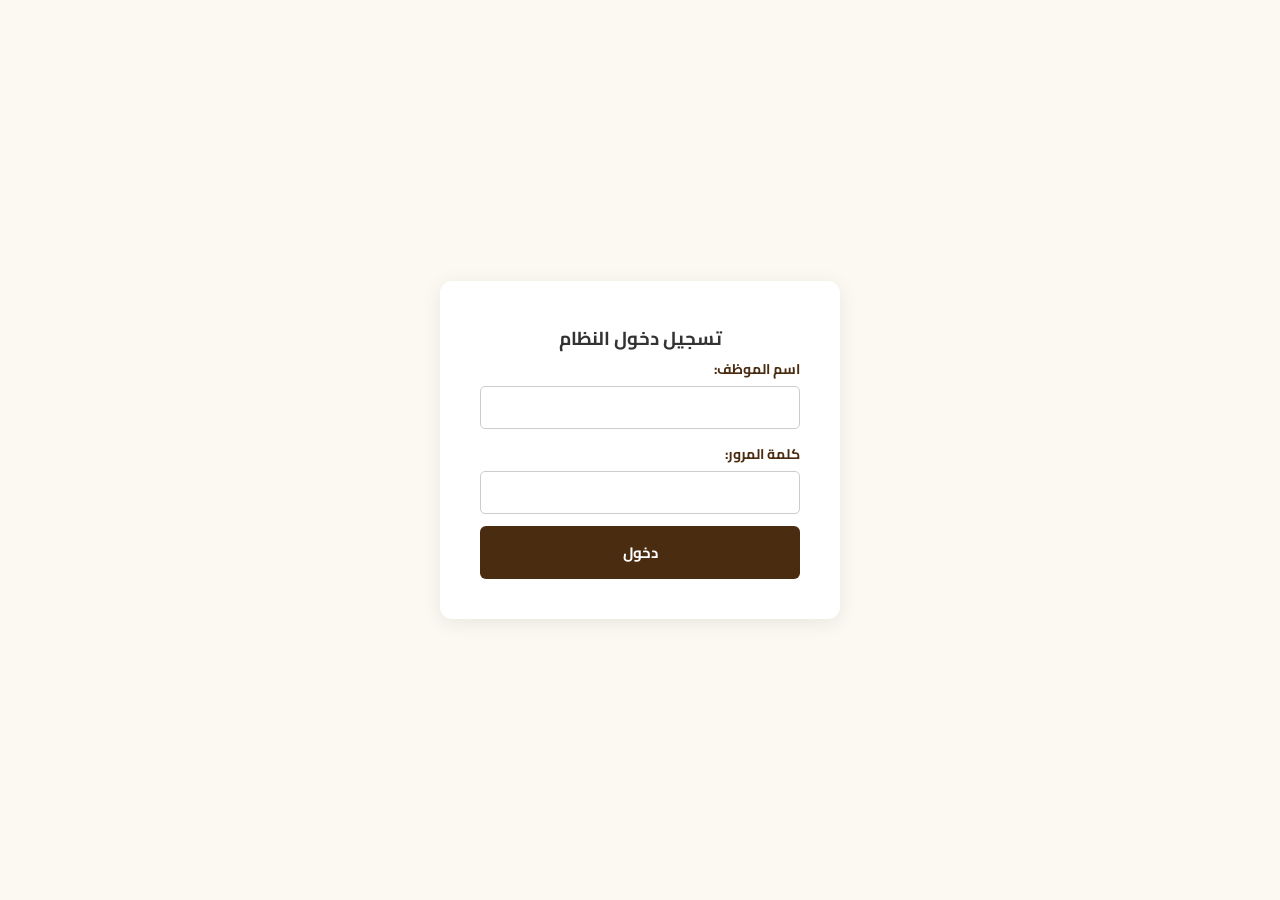
<file: admin.html>
<!DOCTYPE html>
<html lang="ar" dir="rtl">
<head>
    <meta charset="UTF-8">
    <meta name="viewport" content="width=device-width, initial-scale=1.0">
    <title>لوحة الإدارة والتشغيل</title>
    <link href="https://fonts.googleapis.com/css2?family=Cairo:wght@400;700&display=swap" rel="stylesheet">
    <link rel="stylesheet" href="https://cdnjs.cloudflare.com/ajax/libs/font-awesome/6.0.0/css/all.min.css">
    <link rel="stylesheet" href="style.css">
</head>
<body>

    <div id="admin-login-screen" class="login-overlay">
        <div class="login-box">
            <h3>تسجيل دخول النظام</h3>
            <div class="form-group"><label>اسم الموظف:</label><input type="text" id="login-user" required></div>
            <div class="form-group"><label>كلمة المرور:</label><input type="password" id="login-pass" required></div>
            <button onclick="handleAdminLogin()" class="btn-submit" style="background:#4a2c11;">دخول</button>
        </div>
    </div>

    <div class="sidebar">
        <div class="sidebar-brand" id="admin-nav-brand">لوحة الإدارة</div>
        <div style="text-align:center; padding:5px; font-size:12px; background:rgba(255,255,255,0.1); color:#fff;" id="current-user-badge">المستخدم: -</div>
        <ul class="sidebar-menu">
            <li class="active" onclick="switchTab('admin', 'orders-tab')"><i class="fas fa-bell"></i> طلبات العملاء الجديدة</li>
            <li onclick="switchTab('admin', 'custom-orders-tab')"><i class="fas fa-magic"></i> الطلبات الخاصة الواردة</li>
            <li onclick="switchTab('admin', 'receipts-review-tab')"><i class="fas fa-receipt" style="color: #e74c3c;"></i> فواتير تم تحويلها (الإيصالات) <span id="badge-receipts-count" style="background: #e74c3c; color: white; padding: 2px 6px; border-radius: 50%; font-size: 10px; display: none;">0</span></li>
            <li onclick="switchTab('admin', 'unissued-tab')"><i class="fas fa-clock" style="color: #e67e22;"></i> فواتير غير منجزة</li>
            <li onclick="switchTab('admin', 'invoices-tab')"><i class="fas fa-file-invoice-dollar" style="color: #28a745;"></i> سجل الفواتير المنجزة التسلسلية</li>
            <li onclick="switchTab('admin', 'products-tab')"><i class="fas fa-box"></i> إدارة وتعديل المنتجات</li>
            <li onclick="switchTab('admin', 'subs-tab')"><i class="fas fa-calendar-alt"></i> إدارة اشتراكات المناسبات</li>
            <li onclick="switchTab('admin', 'gallery-mgmt-tab')"><i class="fas fa-images"></i> إدارة صور لمنتجاتنا</li>
            <li onclick="switchTab('admin', 'staff-tab')" class="admin-only-item"><i class="fas fa-users-cog"></i> صلاحيات العاملين</li>
            <li onclick="switchTab('admin', 'settings-tab')" class="admin-only-item"><i class="fas fa-sliders-h"></i> إعدادات الحساب البنكي والمتجر</li>
        </ul>
        <button onclick="localStorage.removeItem('current_session'); location.reload();" class="btn-main" style="background:#ff4d4d; margin: auto 15px 15px 15px;">تسجيل الخروج</button>
    </div>

    <div class="main-content">
        <div id="orders-tab" class="tab-content active">
            <h2>طلبات العملاء الجديدة الواردة (بانتظار الموافقة)</h2>
            <table class="data-table">
                <thead>
                    <tr><th>رقم الطلب</th><th>العميل</th><th>الجوال</th><th>طريقة الخدمة</th><th>طريقة الدفع</th><th>تفاصيل الأصناف</th><th>التحكم والموافقة</th></tr>
                </thead>
                <tbody id="admin-orders-list"></tbody>
            </table>
        </div>

        <div id="custom-orders-tab" class="tab-content">
            <h2>سجل الطلبات الخاصة (حسب اختيار وتصميم العميل)</h2>
            <table class="data-table">
                <thead>
                    <tr><th>رقم الطلب</th><th>العميل</th><th>الجوال</th><th>نوع التصميم</th><th>الحجم المطلوب</th><th>التفاصيل المكتوبة</th><th>التحكم والموافقة</th></tr>
                </thead>
                <tbody id="admin-custom-orders-list"></tbody>
            </table>
        </div>

        <div id="receipts-review-tab" class="tab-content">
            <h2>فواتير تم تحويلها بنكياً من العملاء (بانتظار مراجعة الإيصالات)</h2>
            <p style="color: #777; margin-bottom: 15px;">راجع صورة الإيصال المرفقة من العميل، ثم اضغط على "تأكيد واستلام المبلغ" لاعتماد الفاتورة كمنجزة تسلسلية فوراً.</p>
            <table class="data-table">
                <thead>
                    <tr><th>رقم الطلب</th><th>اسم العميل</th><th>الجوال</th><th>المبلغ المحول</th><th>تاريخ التحويل</th><th>عرض إيصال العميل</th><th>إجراء الاعتماد النهائي</th></tr>
                </thead>
                <tbody id="admin-receipts-list"></tbody>
            </table>
        </div>

        <div id="unissued-tab" class="tab-content">
            <h2>الفواتير والطلبات المعتمدة (غير المنجزة) - قيد التجهيز بالمطبخ</h2>
            <table class="data-table">
                <thead>
                    <tr><th>رقم الطلب</th><th>العميل</th><th>الجوال</th><th>طريقة الخدمة</th><th>طريقة الدفع</th><th>تاريخ الموافقة</th><th>تفاصيل المواد</th><th>اعتماد الفاتورة</th></tr>
                </thead>
                <tbody id="admin-unissued-list"></tbody>
            </table>
        </div>

        <div id="invoices-tab" class="tab-content">
            <h2>سجل الفواتير التسلسلية المنجزة المعتمدة (`INV-001`)</h2>
            <div class="search-box" style="margin-top:10px;">
                <input type="text" id="admin-search-invoice" placeholder="ابحث برقم الفاتورة أو اسم العميل..." oninput="searchInvoices('admin')">
            </div>
            <div id="admin-invoices-list" class="invoices-grid"></div>
        </div>

        <div id="products-tab" class="tab-content">
            <h2>إضافة منتج جديد للمخزن (يدعم صور متعددة ومواصفات كاملة)</h2>
            <form class="form-block" id="add-product-form" onsubmit="addNewProduct(event)">
                <input type="text" id="new-name" placeholder="اسم المنتج الفاخر" required>
                <input type="number" id="new-price" placeholder="سعر البيع (رس)" required>
                <input type="number" id="new-stock" placeholder="الكمية المتوفرة بالمخزن" required>
                <input type="text" id="new-duration" placeholder="مدة إنجاز وتجهيز الطلب (مثال: ساعتين / يومين)" required>
                <textarea id="new-desc" placeholder="وصف المنتج..." rows="3" required></textarea>
                <div class="file-upload-btn">
                    <label for="new-images"><i class="fas fa-images"></i> اختر صور المنتج (تعدد الصور متاح)</label>
                    <input type="file" id="new-images" accept="image/*" multiple required>
                </div>
                <button type="submit" class="btn-main" style="margin-top:12px; width: 100%;">نشر المنتج في المخزن</button>
            </form>
            
            <h3 style="margin-top:35px;">المنتجات المعروضة حالياً (تعديل سريع وحذف)</h3>
            <table class="data-table">
                <thead>
                    <tr><th>الصورة</th><th>الاسم</th><th>السعر (رس)</th><th>المخزون</th><th>مدة التسليم</th><th>تحديث سريع</th><th>التحكم</th></tr>
                </thead>
                <tbody id="admin-products-list"></tbody>
            </table>
        </div>

        <div id="subs-tab" class="tab-content">
            <h2>إضافة باقة اشتراك جديدة للمناسبات والشركات</h2>
            <form class="form-block" id="add-sub-form" onsubmit="addNewSubscription(event)">
                <input type="text" id="sub-name" placeholder="اسم باقة الاشتراك" required>
                <input type="number" id="sub-price" placeholder="سعر باقة الاشتراك (رس)" required>
                <div class="file-upload-btn"><label for="sub-image"><i class="fas fa-upload"></i> صورة الباقة</label><input type="file" id="sub-image" accept="image/*" required></div>
                <button type="submit" class="btn-main" style="background:#d4af37; color:#4a2c11; margin-top:10px; width:100%;">نشر باقة الاشتراك</button>
            </form>
            <h3 style="margin-top:30px;">باقات الاشتراكات النشطة</h3>
            <table class="data-table">
                <thead><tr><th>الصورة</th><th>الاسم</th><th>السعر</th><th>التحكم</th></tr></thead>
                <tbody id="admin-subs-list"></tbody>
            </table>
        </div>

        <div id="gallery-mgmt-tab" class="tab-content">
            <h2>إضافة صور جديدة إلى معرض "صور لمنتجاتنا"</h2>
            <form class="form-block" id="add-gallery-form" onsubmit="addNewGalleryImage(event)">
                <input type="text" id="gal-title" placeholder="وصف الصورة" required>
                <div class="file-upload-btn"><label for="gal-file"><i class="fas fa-camera"></i> ارفع صورة المنتج الجمالية</label><input type="file" id="gal-file" accept="image/*" required></div>
                <button type="submit" class="btn-main" style="margin-top:10px; background:#2980b9; width: 100%;">إضافة الصورة للمعرض</button>
            </form>
            <table class="data-table"><thead><tr><th>الصورة</th><th>العنوان</th><th>التحكم</th></tr></thead><tbody id="admin-gallery-list"></tbody></table>
        </div>

        <div id="staff-tab" class="tab-content">
            <h2>إدارة الموظفين والصلاحيات التشغيلية</h2>
            <form class="form-inline" id="add-staff-form" onsubmit="addNewStaff(event)">
                <input type="text" id="staff-username" placeholder="اسم مستخدم الموظف" required>
                <input type="password" id="staff-password" placeholder="كلمة المرور" required>
                <select id="staff-role">
                    <option value="editor">موظف تشغيل (عرض وإصدار فواتير فقط)</option>
                    <option value="admin">مدير نظام كامل (أدمن)</option>
                </select>
                <button type="submit" class="btn-main" style="background:#28a745;">إضافة موظف</button>
            </form>
            <table class="data-table"><thead><tr><th>اسم المستخدم</th><th>الصلاحية</th><th>التحكم</th></tr></thead><tbody id="admin-staff-list"></tbody></table>
        </div>

        <div id="settings-tab" class="tab-content">
            <h2>تفعيل وسائل الدفع وحساب المدير البنكي بخانتين مستقلتين</h2>
            <div style="background:white; padding:20px; border-radius:10px; margin-bottom:20px;">
                <label><input type="checkbox" id="pay-cod"> تفعيل الدفع عند الاستلام من الفرع</label><br><br>
                <label><input type="checkbox" id="pay-delivery"> تفعيل الدفع عند التوصيل للمنزل</label><br><br>
                <label><input type="checkbox" id="pay-transfer" onchange="toggleTransferSettings(this.checked)"> تفعيل التحويل البنكي الإلكتروني</label>
                
                <div id="transfer-details-box" style="margin-top:20px; padding-right:15px; border-right:4px solid #d4af37; display:none;">
                    <div class="form-group">
                        <label>اسم البنك الفضّي/الرئيسي:</label>
                        <input type="text" id="pay-bank-name" placeholder="مثال: مصرف الراجحي" style="width: 100%; max-width: 400px;">
                    </div>
                    <div class="form-group" style="margin-top: 10px;">
                        <label>رقم الآيبان الدولي (IBAN):</label>
                        <input type="text" id="pay-iban-num" placeholder="مثال: SA123456789..." style="width: 100%; max-width: 400px; text-align: left;" dir="ltr">
                    </div>
                </div>
            </div>

            <h2>إعدادات المشروع الضريبية والعامة</h2>
            <form id="settings-form" onsubmit="saveSettings(event)" style="background:white; padding:20px; border-radius:10px;">
                <div class="form-group"><label>اسم المتجر الإلكتروني:</label><input type="text" id="set-project-name" required></div>
                <div class="form-group"><label>نسبة الضريبة المضافة (%):</label><input type="number" id="set-tax-rate" step="0.1" required></div>
                <div class="form-group"><label>تكلفة توصيل الطلبات (رس):</label><input type="number" id="set-delivery-cost" required></div>
                <div class="form-group"><label>رقم واتساب الإدارة (9665xxxxxxxx):</label><input type="tel" id="set-whatsapp" required></div>
                <button type="submit" class="btn-submit" style="background:#4a2c11; margin-top: 10px;">حفظ وتعميم البيانات</button>
            </form>
        </div>
    </div>

    <div class="modal" id="invoice-view-modal">
        <div class="modal-content print-modal">
            <span class="close-btn no-print" onclick="closeInvoiceModal()">×</span>
            <div id="invoice-print-area"></div>
            <div class="no-print" style="display:none; gap:10px; margin-top:20px;" id="admin-invoice-actions">
                <button class="btn-main" style="flex:1; background:#28a745;" onclick="window.print()"><i class="fas fa-print"></i> طباعة الفاتورة للفرع</button>
                <button class="btn-main" style="flex:1; background:#007bff;" id="share-whatsapp-btn"><i class="fab fa-whatsapp"></i> إرسال واتساب للعميل</button>
            </div>
        </div>
    </div>

    <script src="script.js"></script>
    <script>
        window.onload = function() {
            checkAdminSession();
        };
    </script>
</body>
</html>
</file>
<file: style.css>
:root {
    --main-color: #4a2c11;
    --secondary-color: #d4af37;
    --bg-color: #fcf8f2;
    --sidebar-width: 250px;
}
* { box-sizing: border-box; margin: 0; padding: 0; font-family: 'Cairo', sans-serif; }
body { background-color: var(--bg-color); color: #333; }
.sidebar { width: var(--sidebar-width); background: var(--main-color); color: white; display: flex; flex-direction: column; height: 100vh; position: fixed; right: 0; top: 0; z-index: 100; box-shadow: -2px 0 10px rgba(0,0,0,0.1); }
.sidebar-brand { padding: 25px 20px; font-size: 18px; font-weight: bold; border-bottom: 1px solid rgba(255,255,255,0.1); color: var(--secondary-color); text-align: center; }
.sidebar-menu { list-style: none; padding: 20px 0; overflow-y: auto; flex: 1; }
.sidebar-menu li { padding: 12px 20px; cursor: pointer; display: flex; align-items: center; gap: 10px; transition: 0.3s; color: #ccc; font-size: 14px; }
.sidebar-menu li:hover, .sidebar-menu li.active { background: rgba(255,255,255,0.08); color: var(--secondary-color); border-right: 4px solid var(--secondary-color); }
.main-content { margin-right: var(--sidebar-width); padding: 30px; min-height: 100vh; }
.tab-content { display: none; }
.tab-content.active { display: block; }
.data-table { width: 100%; border-collapse: collapse; background: white; border-radius: 10px; overflow: hidden; box-shadow: 0 4px 6px rgba(0,0,0,0.02); margin-top: 15px; text-align: right; }
.data-table th { background: var(--main-color); color: white; padding: 12px; font-size: 14px; }
.data-table td { padding: 12px; border-bottom: 1px solid #eee; font-size: 13px; vertical-align: middle; }
.form-block { background: white; padding: 20px; border-radius: 10px; box-shadow: 0 2px 5px rgba(0,0,0,0.02); max-width: 600px; }
.form-block input, .form-block textarea, .form-block select { width: 100%; padding: 10px; margin-bottom: 12px; border: 1px solid #ccc; border-radius: 6px; font-size: 14px; }
.form-inline { display: flex; gap: 10px; flex-wrap: wrap; margin-bottom: 25px; background: white; padding: 15px; border-radius: 10px; align-items: center; }
.form-inline input, .form-inline select { padding: 8px; border: 1px solid #ccc; border-radius: 5px; flex: 1; }
.file-upload-btn label { background: #e2d7cc; padding: 8px 15px; border-radius: 5px; cursor: pointer; font-weight: bold; display: inline-block; color: var(--main-color); border: 1px dashed var(--main-color); font-size: 13px; }
.file-upload-btn input { display: none; }
.btn-main { background: var(--main-color); color: white; border: none; padding: 9px 15px; border-radius: 5px; cursor: pointer; font-weight: bold; font-size:12px; transition: 0.2s; border-radius: 4px; }
.btn-main:hover { opacity: 0.9; }

/* شبكة المنتجات المتناسقة ذات الحجم المتوسط الفاخر */
.products-grid { display: grid; grid-template-columns: repeat(auto-fill, minmax(240px, 1fr)); gap: 20px; margin-top: 20px; }
.product-card { background: white; border-radius: 12px; padding: 15px; border: 1px solid #eee; text-align: center; box-shadow: 0 4px 8px rgba(0,0,0,0.03); display: flex; flex-direction: column; justify-content: space-between; position: relative; }
.product-img { width: 100%; height: 160px; object-fit: cover; border-radius: 8px; margin-bottom: 12px; cursor: pointer; transition: 0.2s; }
.product-img:hover { transform: scale(1.02); }
.product-card h4 { font-size: 16px; margin-bottom: 6px; color: var(--main-color); }
.product-card .p-desc { font-size: 12px; color: #666; margin-bottom: 8px; line-height: 1.5; height: 36px; overflow: hidden; text-overflow: ellipsis; }
.product-card .p-meta { font-size: 11px; color: #999; margin-bottom: 8px; background: #f9f9f9; padding: 4px; border-radius: 4px; }

/* معرض صور منتجاتنا */
.gallery-grid { display: grid; grid-template-columns: repeat(auto-fill, minmax(200px, 1fr)); gap: 15px; margin-top: 20px; }
.gallery-card { background: white; padding: 10px; border-radius: 8px; border: 1px solid #eee; box-shadow: 0 2px 5px rgba(0,0,0,0.02); text-align: center; }
.gallery-img { width: 100%; height: 180px; object-fit: cover; border-radius: 6px; cursor: pointer; transition: 0.3s; }
.gallery-img:hover { opacity: 0.9; transform: scale(1.01); }
.gallery-card p { font-size: 13px; font-weight: bold; margin-top: 8px; color: var(--main-color); }

.shop-header { display: flex; justify-content: space-between; align-items: center; margin-bottom: 15px; }
.cart-icon-btn { background: var(--secondary-color); color: var(--main-color); padding: 10px 15px; border-radius: 8px; cursor: pointer; font-weight: bold; }
.invoices-grid { display: grid; grid-template-columns: repeat(auto-fill, minmax(280px, 1fr)); gap: 20px; margin-top: 20px; }
.invoice-card { background: white; border: 2px dashed #bbb; border-radius: 10px; padding: 20px; box-shadow: 0 2px 5px rgba(0,0,0,0.02); }
.modal { display: none; position: fixed; top:0; left:0; width:100%; height:100%; background:rgba(0,0,0,0.6); z-index:1000; justify-content:center; align-items:center; }
.modal-content { background:white; padding:25px; border-radius:12px; width:90%; max-width:480px; max-height: 90vh; overflow-y: auto; }
.print-modal { max-width: 600px; border-radius: 5px; }
.close-btn { float:left; cursor:pointer; font-size:22px; color: #999; }
.form-group { margin-bottom: 12px; text-align:right; }
.form-group label { display:block; margin-bottom:4px; font-weight:bold; color: var(--main-color); font-size: 14px; }
.form-group input, .form-group select { width:100%; padding:8px; border:1px solid #ccc; border-radius:5px; }
.invoice-summary-box { background: #faf6f0; padding: 15px; border-radius: 8px; margin: 15px 0; border: 1px solid #eee; }
.invoice-summary-box p { display: flex; justify-content: space-between; margin-bottom: 5px; font-size: 14px; }
.btn-submit { width:100%; padding:12px; color:white; border:none; border-radius:6px; cursor:pointer; font-weight:bold; font-size: 15px; }
.status-badge { padding: 4px 8px; border-radius: 4px; font-size: 12px; font-weight: bold; }
.status-unpicked { background: #ffeaa7; color: #d63031; }
.invoice-section-title { font-size: 16px; font-weight: bold; color: var(--main-color); margin-top: 20px; border-bottom: 2px dashed var(--secondary-color); padding-bottom: 5px; }
.login-overlay { display: none; position: fixed; top:0; left:0; width:100%; height:100%; background:#fcf8f2; z-index:2000; justify-content:center; align-items:center; }
.login-box { background: white; padding: 40px; border-radius: 12px; box-shadow: 0 4px 20px rgba(0,0,0,0.08); width: 100%; max-width: 400px; text-align: center; }
.printable-invoice { text-align: right; color: #000; padding: 10px; }
.printable-invoice h2 { text-align: center; color: #4a2c11; margin-bottom: 5px; }
.printable-invoice .inv-header-meta { border-bottom: 2px dashed #000; padding-bottom: 10px; margin-bottom: 15px; font-size: 13px; line-height: 1.6; }
.printable-invoice table { width: 100%; border-collapse: collapse; margin: 15px 0; }
.printable-invoice th, .printable-invoice td { border-bottom: 1px solid #000; padding: 8px; text-align: right; font-size: 13px; }
.printable-invoice .inv-total-section { float: left; width: 50%; margin-top: 10px; font-weight: bold; font-size: 13px; }
.printable-invoice .inv-total-section p { display: flex; justify-content: space-between; margin-bottom: 4px; }
.cart-item-row { display: flex; justify-content: space-between; align-items: center; padding: 8px 0; border-bottom: 1px solid #eee; font-size: 13px; }
.qty-controls { display: flex; align-items: center; gap: 8px; }
.btn-qty { background: #eee; border: none; width: 26px; height: 26px; border-radius: 4px; cursor: pointer; font-weight: bold; font-size: 14px; display: flex; align-items: center; justify-content: center; }
.search-box input { width: 100%; padding: 10px; border: 1px solid #ccc; border-radius: 6px; font-size: 14px; }
@media (max-width: 768px) {
    .sidebar { width: 60px; }
    .sidebar-brand, .sidebar-menu li span, #current-user-badge { display: none; }
    .sidebar-menu li { justify-content: center; padding: 15px 0; }
    .main-content { margin-right: 60px; padding: 15px; }
}
@media print {
    body * { visibility: hidden; }
    #invoice-print-area, #invoice-print-area * { visibility: visible; }
    #invoice-print-area { position: absolute; left: 0; top: 0; width: 100%; }
    .no-print { display: none !important; }
}
</file>
